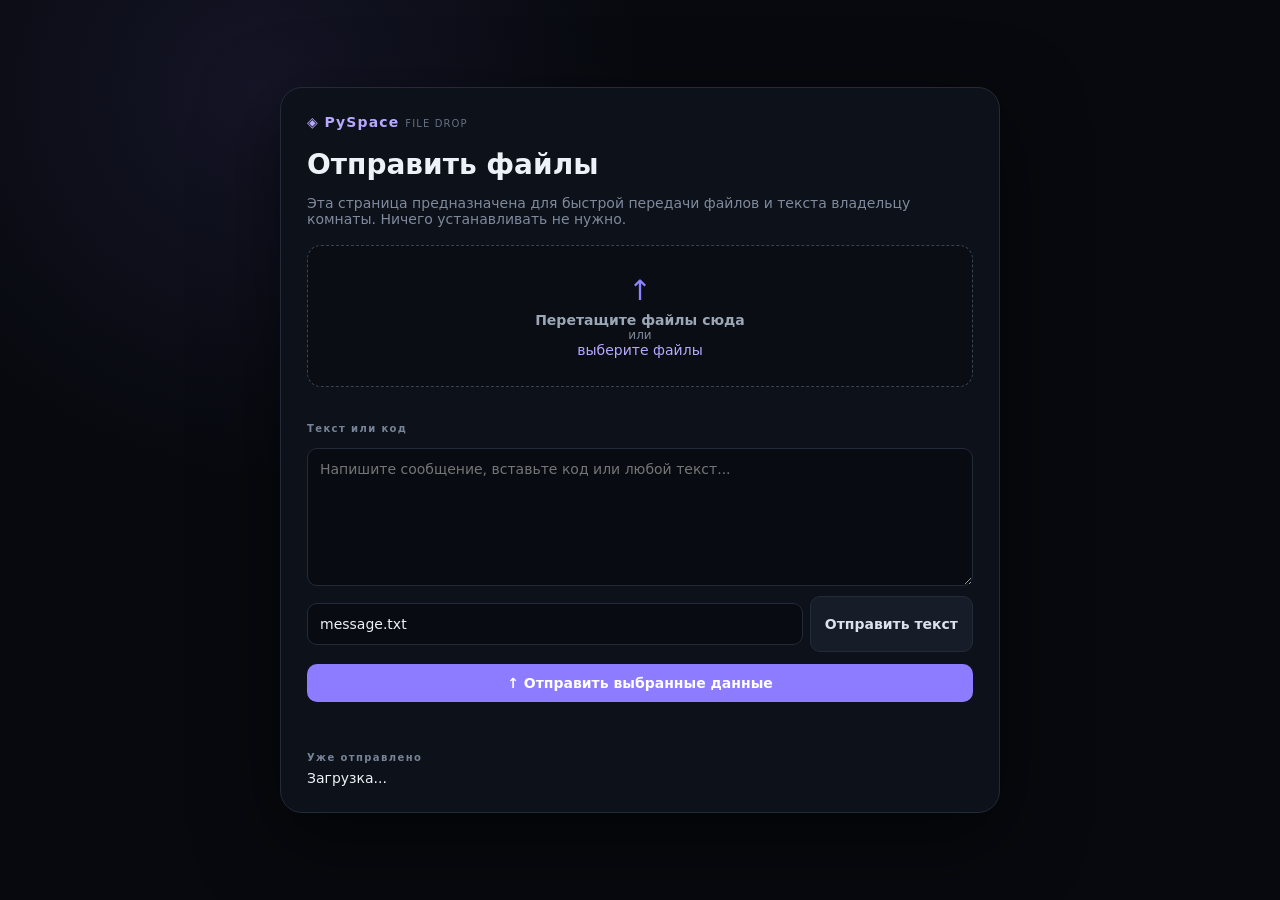
<file: templates/share.html>
<!doctype html>
<html lang="ru"><head>
<meta charset="utf-8"><meta name="viewport" content="width=device-width,initial-scale=1,viewport-fit=cover">
<title>PySpace — Обмен файлами</title>
<link rel="stylesheet" href="/static/style.css?v=23">
</head>
<body class="share-page">
<div class="share-wrap"><div class="share-card">
  <div class="share-brand">◈ <b>PySpace</b><span>FILE DROP</span></div>
  <h1>Отправить файлы</h1>
  <p class="muted">Эта страница предназначена для быстрой передачи файлов и текста владельцу комнаты. Ничего устанавливать не нужно.</p>

  <div class="drop" id="drop">
    <div class="drop-icon">↑</div>
    <b>Перетащите файлы сюда</b>
    <div class="muted small">или</div>
    <label class="filepick">выберите файлы<input id="files" type="file" multiple></label>
  </div>
  <div id="selected" class="selected-list"></div>

  <div class="share-section">
    <div class="section-label">Текст или код</div>
    <textarea id="text" rows="7" placeholder="Напишите сообщение, вставьте код или любой текст..."></textarea>
    <div class="text-row"><input id="textName" value="message.txt" placeholder="Имя файла"><button class="secondary" id="sendText">Отправить текст</button></div>
  </div>

  <button class="primary send-main" id="send">↑ Отправить выбранные данные</button>
  <div id="status" class="status"></div>

  <div class="share-section">
    <div class="section-label">Уже отправлено</div>
    <div id="list" class="share-list">Загрузка...</div>
  </div>
</div></div>

<script>
const token={{ token|tojson }};
const $=id=>document.getElementById(id);
let selected=[];

async function api(url,opts={}){
  const r=await fetch(url,opts);
  const ct=r.headers.get('content-type')||'';
  const d=ct.includes('application/json')?await r.json():{error:await r.text()};
  if(!r.ok) throw new Error(d.error||('HTTP '+r.status));
  return d;
}
function fmt(n){n=Number(n||0);return n<1024?n+' Б':n<1048576?(n/1024).toFixed(1)+' КБ':(n/1048576).toFixed(1)+' МБ'}
function esc(s){return String(s).replace(/[&<>"']/g,c=>({'&':'&amp;','<':'&lt;','>':'&gt;','"':'&quot;',"'":'&#39;'}[c]))}

function renderSelected(){
  $('selected').innerHTML=selected.length
    ? selected.map((f,i)=>`<div class="selected-file"><span>📄 ${esc(f.name)} <small>${fmt(f.size)}</small></span><button onclick="removeSelected(${i})">×</button></div>`).join('')
    : '';
}
window.removeSelected=i=>{selected.splice(i,1);renderSelected()};

$('files').addEventListener('change',e=>{selected=[...e.target.files];renderSelected()});
$('drop').addEventListener('dragover',e=>{e.preventDefault();$('drop').classList.add('dragover')});
$('drop').addEventListener('dragleave',()=>$('drop').classList.remove('dragover'));
$('drop').addEventListener('drop',e=>{e.preventDefault();$('drop').classList.remove('dragover');selected=[...e.dataTransfer.files];renderSelected()});

async function load(){
  try{
    const d=await api('/api/local-share/'+encodeURIComponent(token));
    $('list').innerHTML=d.files.length
      ? d.files.map(f=>`<div class="share-file"><span>📄 ${esc(f.path)} <small>${fmt(f.size)}</small></span><a href="/api/local-share/${encodeURIComponent(token)}/download/${f.path.split('/').map(encodeURIComponent).join('/')}">Скачать</a></div>`).join('')
      : '<div class="muted">Пока ничего не отправлено.</div>';
  }catch(e){$('list').innerHTML='<div class="error">Не удалось загрузить список: '+esc(e.message)+'</div>'}
}

async function sendData(){
  const text=$('text').value;
  if(!selected.length && !text.trim()){ $('status').textContent='Выберите файлы или введите текст.'; return; }
  const fd=new FormData();
  selected.forEach(f=>fd.append('files',f,f.name));
  if(text.trim()){fd.append('text',text);fd.append('text_name',$('textName').value.trim()||'message.txt')}
  $('send').disabled=true;$('status').textContent='Отправка и сохранение...';
  try{
    const d=await api('/api/local-share/'+encodeURIComponent(token)+'/upload',{method:'POST',body:fd});
    $('status').textContent='✓ '+(d.message||'Данные сохранены');
    selected=[];$('files').value='';$('text').value='';renderSelected();await load();
  }catch(e){$('status').textContent='✕ '+e.message}
  finally{$('send').disabled=false}
}
$('send').onclick=sendData;
$('sendText').onclick=async()=>{if(!$('text').value.trim()){$('status').textContent='Введите текст.';return}await sendData()};
load();
</script>
</body></html>
</file>
<file: static/style.css>
:root{--bg:#07090e;--panel:#0d1118;--panel2:#111722;--line:#232b38;--text:#edf2f8;--muted:#7f8a9d;--accent:#8d7cff;--accent2:#b7a9ff;--danger:#ff6f7d}*{box-sizing:border-box}html,body{height:100%}body{margin:0;background:var(--bg);color:var(--text);font:14px Inter,system-ui,-apple-system,BlinkMacSystemFont,"Segoe UI",sans-serif;overflow:hidden}button,input,textarea,select{font:inherit}button{cursor:pointer}.hidden{display:none!important}.auth{min-height:100dvh;display:grid;place-items:center;padding:18px;background:radial-gradient(circle at 15% 10%,#8d7cff22,transparent 32%),radial-gradient(circle at 90% 90%,#36b6ff14,transparent 28%),var(--bg)}.auth-card{width:min(460px,100%);padding:34px;border:1px solid var(--line);border-radius:26px;background:#0d1119ee;box-shadow:0 30px 90px #0008}.brand-mark{font-size:28px;color:var(--accent2)}.brand-mark.small{font-size:20px}.eyebrow{margin-top:10px;color:var(--accent2);font-size:10px;letter-spacing:.18em}.auth-card h1{font-size:32px;line-height:1.05;margin:10px 0}.muted{color:var(--muted)}.status{min-height:22px;margin-top:10px;color:#cfd6e3}.auth-card input{width:100%;padding:14px;margin:6px 0;background:#080b11;border:1px solid var(--line);border-radius:12px;color:var(--text);outline:none}.auth-card input:focus{border-color:var(--accent)}.auth-actions{display:grid;grid-template-columns:1fr 1fr;gap:8px;margin-top:10px}.primary,.secondary,.run-btn{border:0;border-radius:10px;padding:11px 14px;font-weight:700}.primary,.run-btn{background:var(--accent);color:#fff}.secondary{background:#171d28;color:#dce2ec;border:1px solid var(--line)}.primary:disabled,.secondary:disabled{opacity:.55;cursor:wait}.topbar{height:58px;padding:0 14px;border-bottom:1px solid var(--line);background:#0b0f15;display:flex;align-items:center;justify-content:space-between}.brand{display:flex;align-items:center;gap:8px}.brand b span{color:var(--muted);font-weight:500}.head-actions{display:flex;align-items:center;gap:4px}.user-pill{padding:7px 10px;border:1px solid var(--line);border-radius:999px;color:#cbd3df;font-size:12px}.top-btn,.icon-btn,.tool-btn,.clear-btn{background:transparent;border:0;color:#aeb8c7;padding:8px 10px;border-radius:8px}.top-btn:hover,.icon-btn:hover,.tool-btn:hover,.clear-btn:hover{background:#171d27;color:#fff}.danger{color:#dca1a8}.mobile-only{display:none}.layout{height:calc(100dvh - 58px);display:grid;grid-template-columns:270px 1fr}aside{background:var(--panel);border-right:1px solid var(--line);padding:12px;overflow:auto}.side-title{display:flex;align-items:center;justify-content:space-between;color:#707c8e;font-size:10px;letter-spacing:.18em;margin:5px 4px 8px}.files-title{margin-top:18px}.project,.file{display:flex;align-items:center;justify-content:space-between;gap:8px;padding:9px 10px;border-radius:9px;margin:2px 0;color:#c8d0dc;cursor:pointer}.project small{color:#667183;font-size:9px}.project:hover,.file:hover,.project.active,.file.active{background:#1a2130;color:#fff}.file{justify-content:flex-start;font:13px ui-monospace,monospace}.side-tools{display:grid;gap:5px;margin-top:12px}.side-tools button{padding:9px;border-radius:9px;background:#131923;border:1px solid var(--line);color:#aeb8c7;text-align:left}.side-tools button:hover{background:#1a2130;color:#fff}.danger-text{color:#e58b95!important}main{min-width:0;min-height:0;display:flex;flex-direction:column;height:100%}
.resizable-container{flex:1;display:flex;flex-direction:column;min-height:0;position:relative}
.resize-panel{flex:1;display:flex;flex-direction:column;min-height:80px;overflow:hidden;position:relative}
.resize-panel .panel-content{flex:1;overflow:hidden;position:relative}
.resize-handle{height:6px;background:var(--line);cursor:ns-resize;flex-shrink:0;transition:background .2s;position:relative;z-index:5}
.resize-handle:hover,.resize-handle:active{background:var(--accent)}
.resize-handle::after{content:'⋮';display:block;text-align:center;color:var(--muted);font-size:10px;line-height:6px;letter-spacing:6px}
.resize-handle.dragging{background:var(--accent)}
.editor-panel{min-height:120px}
.console-panel{min-height:80px;max-height:70vh}
.terminal-panel{min-height:80px;max-height:60vh;display:flex;flex-direction:column}
.editor-panel #editor{width:100%;height:100%;min-height:100px}
.console-panel .console{height:100%;display:flex;flex-direction:column}
.editorbar{height:48px;flex-shrink:0;display:flex;align-items:center;justify-content:space-between;gap:8px;background:var(--panel);border-bottom:1px solid var(--line);padding:0 8px}
.tab{display:flex;align-items:center;gap:8px;min-width:0}
.tab span:last-child{white-space:nowrap;overflow:hidden;text-overflow:ellipsis}
.dot{width:7px;height:7px;background:var(--accent);border-radius:50%}
.editor-actions{display:flex;align-items:center;gap:3px;white-space:nowrap}
.lang{background:#10151e;color:#cbd3df;border:1px solid var(--line);border-radius:8px;padding:7px}
.run-btn{padding:8px 12px}
.console{min-height:0;background:#07090d;border-top:1px solid var(--line);display:flex;flex-direction:column;height:100%}
.console-head{height:40px;padding:0 12px;display:flex;align-items:center;justify-content:space-between;border-bottom:1px solid #171d27;color:#8e99aa;font-size:10px;letter-spacing:.12em;flex-shrink:0}
.console-head span{margin-left:8px;letter-spacing:0;color:#596476}
.console-grid{min-height:0;flex:1;display:grid;grid-template-columns:34% 66%}
.console-grid textarea{resize:none;border:0;border-right:1px solid var(--line);outline:none;background:#090c12;color:#dce3ec;padding:12px;font:13px/1.5 ui-monospace,SFMono-Regular,Consolas,monospace}
.output{min-width:0;display:flex;flex-direction:column}
.output-title{padding:7px 12px;color:#667286;font-size:10px;letter-spacing:.15em;border-bottom:1px solid #171d27;flex-shrink:0}
.output pre{margin:0;padding:10px 12px;overflow:auto;white-space:pre-wrap;word-break:break-word;font:13px/1.5 ui-monospace,SFMono-Regular,Consolas,monospace;flex:1}
.modal{position:fixed;inset:0;background:#000b;display:grid;place-items:center;z-index:50;padding:14px}
.modalcard{position:relative;width:min(760px,100%);max-height:92dvh;overflow:auto;background:var(--panel2);border:1px solid var(--line);border-radius:18px;padding:24px;box-shadow:0 30px 90px #0009}
.close{position:absolute;right:9px;top:5px;border:0;background:transparent;color:#8e99aa;font-size:28px}
.share-modal{text-align:center}
.share-link{margin:14px 0;padding:13px;background:#090c12;border:1px solid var(--line);border-radius:10px;word-break:break-all;font:14px ui-monospace,monospace}
.qr{display:block;width:190px;height:190px;object-fit:contain;background:#fff;padding:8px;border-radius:12px;margin:12px auto}
.share-urls{display:grid;gap:6px;text-align:left;margin:12px 0}
.share-urls div{padding:8px;background:#0a0d13;border-radius:8px;font:12px ui-monospace,monospace;word-break:break-all}
.small{font-size:12px}
.member{padding:10px 0;border-bottom:1px solid var(--line);display:flex;justify-content:space-between;gap:10px}
.preview{width:100%;height:65dvh;border:1px solid var(--line);border-radius:10px;background:#fff}
.share-page{overflow:auto;min-height:100dvh;background:radial-gradient(circle at 20% 10%,#8d7cff1a,transparent 30%),var(--bg)}
.share-wrap{min-height:100dvh;display:grid;place-items:center;padding:20px}
.share-card{width:min(720px,100%);background:#0d1119;border:1px solid var(--line);border-radius:22px;padding:26px;box-shadow:0 25px 80px #0008}
.share-brand{color:var(--accent2);letter-spacing:.08em}
.share-brand span{color:#657084;font-size:10px;margin-left:6px}
.share-card h1{margin-bottom:6px}
.drop{border:1px dashed #3a4353;border-radius:14px;padding:28px;text-align:center;margin:18px 0;color:#9ba6b7;background:#0a0d13}
.filepick{color:var(--accent2);cursor:pointer}
.filepick input{display:none}
.share-card textarea,.share-card input{width:100%;margin:7px 0;padding:12px;background:#080b11;border:1px solid var(--line);border-radius:10px;color:var(--text);resize:vertical}
.share-list{display:grid;gap:5px}
.share-file{display:flex;justify-content:space-between;gap:10px;padding:10px;border:1px solid var(--line);border-radius:9px;background:#0a0d13}
.share-file a{color:var(--accent2);text-decoration:none}
.share-file small{color:#667286}
.terminal-panel{background:#080b10;border-top:1px solid var(--line);display:flex;flex-direction:column;min-height:0}
.terminal-head{height:38px;padding:0 12px;display:flex;align-items:center;justify-content:space-between;border-bottom:1px solid var(--line);color:#8e99aa;font-size:10px;letter-spacing:.12em;flex-shrink:0}
.terminal-head span{margin-left:8px;letter-spacing:0;color:#596476}
.terminal-toolbar{display:flex;gap:7px;padding:7px 10px;border-bottom:1px solid var(--line);flex-shrink:0}
.terminal-toolbar select{flex:1;min-width:0;background:#10151e;color:#dce3ec;border:1px solid var(--line);border-radius:8px;padding:7px}
.terminal-output{flex:1;overflow:auto;padding:10px 12px;white-space:pre-wrap;word-break:break-word;font:12px/1.5 ui-monospace,SFMono-Regular,Consolas,monospace;min-height:50px}
.terminal-row{display:grid;grid-template-columns:auto 1fr auto;gap:7px;align-items:center;padding:8px 10px;border-top:1px solid var(--line);flex-shrink:0}
.terminal-row span{color:var(--accent2);font-family:monospace}
.terminal-row input{min-width:0;background:#0b0f15;color:#fff;border:1px solid var(--line);border-radius:8px;padding:9px;outline:none}
.download-modal h2{margin-bottom:4px}
.select-list{display:grid;gap:7px;margin-top:14px}
.select-card{width:100%;display:flex;justify-content:space-between;align-items:center;gap:12px;text-align:left;padding:12px;background:#0b1018;border:1px solid var(--line);border-radius:10px;color:var(--text)}
.select-card:hover{background:#171e2a;border-color:#3a4557}
.select-card small{color:var(--muted);white-space:nowrap}
.received-head{border-bottom:1px solid var(--line);padding-bottom:14px;margin-bottom:12px}
.received-head h2{margin:4px 0}
.received-list{display:grid;gap:7px}
.received-item{display:flex;align-items:center;justify-content:space-between;gap:12px;padding:12px;border:1px solid var(--line);background:#0b1018;border-radius:11px}
.received-main{min-width:0;display:flex;flex-direction:column;gap:4px}
.received-main b{overflow:hidden;text-overflow:ellipsis;white-space:nowrap}
.received-main small{color:var(--muted)}
.received-actions{display:flex;gap:4px;align-items:center;flex-wrap:wrap;justify-content:flex-end}
.received-actions a{text-decoration:none}
.empty-state{padding:30px;text-align:center;color:var(--muted);border:1px dashed var(--line);border-radius:12px}
.drop-icon{font-size:28px;color:#8d82ff;margin-bottom:5px}
.drop.dragover{border-color:#7c6cff;background:#15152a}
.selected-list{display:grid;gap:6px;margin:10px 0}
.selected-file{display:flex;justify-content:space-between;align-items:center;padding:9px 11px;background:#0a0e15;border:1px solid var(--line);border-radius:9px}
.selected-file button{border:0;background:transparent;color:#8893a5;font-size:18px}
.selected-file small,.share-file small{color:#6e7a8e;margin-left:6px}
.share-section{margin-top:18px}
.section-label{font-size:10px;font-weight:700;letter-spacing:.14em;color:#778397;margin-bottom:7px}
.text-row{display:grid;grid-template-columns:1fr auto;gap:7px}
.text-row input{min-width:0}
.send-main{width:100%;margin-top:12px}
.error{color:#ff8a96}
.zip-tool{width:100%;padding:9px 10px;border-radius:9px;background:#101620;border:1px solid #202a39;color:#aeb8c7;text-align:left}
.zip-tool:hover{background:#171f2d;color:#fff}
.zip-tool:disabled{opacity:.6;cursor:wait}
.modal-input{width:100%;box-sizing:border-box;background:#0b1018;color:var(--text);border:1px solid var(--line);border-radius:10px;padding:11px 12px;outline:none;margin:10px 0;font:14px ui-monospace,SFMono-Regular,Consolas,monospace}
.modal-input:focus{border-color:#59657a}
.modal-actions{display:flex;justify-content:flex-end;gap:8px;margin-top:10px}
.download-modal .select-list{max-height:58dvh;overflow:auto;padding-right:2px}
.download-modal .select-card b{overflow:hidden;text-overflow:ellipsis;white-space:nowrap}
.side-tools button{min-height:36px}
.qr-modal{text-align:center}
.qr-kicker{color:var(--accent2);font-size:10px;letter-spacing:.18em}
.qr-frame{background:#fff;border-radius:12px;padding:10px;display:inline-block;margin:10px 0}
.qr-frame img{width:200px;height:200px;display:block}
.qr-url{word-break:break-all;background:#0a0d13;padding:10px;border-radius:8px;font:12px monospace;margin:8px 0}
.qr-actions{display:flex;gap:8px;justify-content:center;flex-wrap:wrap;margin:10px 0}
.qr-actions a{text-decoration:none}
.qr-note{color:var(--muted);font-size:12px}
@media(max-width:760px){body{overflow:hidden}.mobile-only{display:inline-flex}.topbar{height:54px;padding:0 7px}.head-actions{gap:1px}.head-actions .user-pill{display:none}.top-btn{font-size:11px;padding:7px 6px}.top-btn:first-of-type{font-size:0}.top-btn:first-of-type::before{content:'↗';font-size:16px}.layout{height:calc(100dvh - 54px);display:block;position:relative}.layout aside{position:fixed;z-index:30;top:54px;bottom:0;left:0;width:min(315px,88vw);transform:translateX(-105%);transition:transform .18s ease;box-shadow:18px 0 50px #0009}.layout aside.open{transform:translateX(0)}main{height:calc(100dvh - 54px)}.editorbar{height:46px;padding:0 4px}.editor-actions{gap:1px}.editor-actions .tool-btn{display:none}.editor-actions .lang{max-width:90px;padding:7px 4px;font-size:11px}.run-btn{font-size:11px;padding:8px 9px}.console-grid{grid-template-columns:1fr}.console-grid textarea{height:84px;border-right:0;border-bottom:1px solid var(--line)}.console{overflow:hidden}.console-head{height:38px}.output{min-height:0}.output pre{font-size:12px}.auth-card{padding:24px;border-radius:20px}.auth-card h1{font-size:27px}.auth-actions{grid-template-columns:1fr}.modal{padding:8px}.modalcard{padding:20px 12px;border-radius:15px}.share-card{padding:20px 14px}.qr{width:160px;height:160px}.resize-handle{height:10px}.resize-handle::after{font-size:14px;line-height:10px}.editor-panel{min-height:80px}.console-panel{min-height:60px;max-height:65vh}.terminal-panel{max-height:50vh!important}.terminal-output{height:80px;min-height:50px}.terminal-row{grid-template-columns:auto 1fr}.terminal-row .run-btn{grid-column:1/-1;width:100%}.terminal-toolbar{flex-wrap:wrap}.terminal-toolbar select{width:100%;flex-basis:100%}.terminal-toolbar .tool-btn{flex:1}.select-card{padding:11px}.modalcard{width:100%;max-height:94dvh}.modal-actions{display:grid;grid-template-columns:1fr 1fr}.modal-actions button{width:100%;min-height:42px}.download-modal .select-list{max-height:62dvh}.side-tools button{min-height:42px}.editor-actions .run-btn{min-height:38px}.lang{min-height:38px}.received-item{align-items:flex-start;flex-direction:column}.received-actions{width:100%;justify-content:flex-start}}
@media(max-width:420px){.brand b{font-size:13px}.top-btn.danger{font-size:0}.top-btn.danger::before{content:'↪';font-size:16px}.editorbar .tab{max-width:38%}.lang{max-width:78px!important}.terminal-head span{display:none}.text-row{grid-template-columns:1fr}.share-card{padding:18px 13px}.drop{padding:22px 12px}.qr-frame img{width:150px;height:150px}}
@media(max-width:380px){.terminal-toolbar .tool-btn{font-size:11px;padding:7px 6px}.terminal-row{gap:5px}.terminal-row span{display:none}}
</file>
